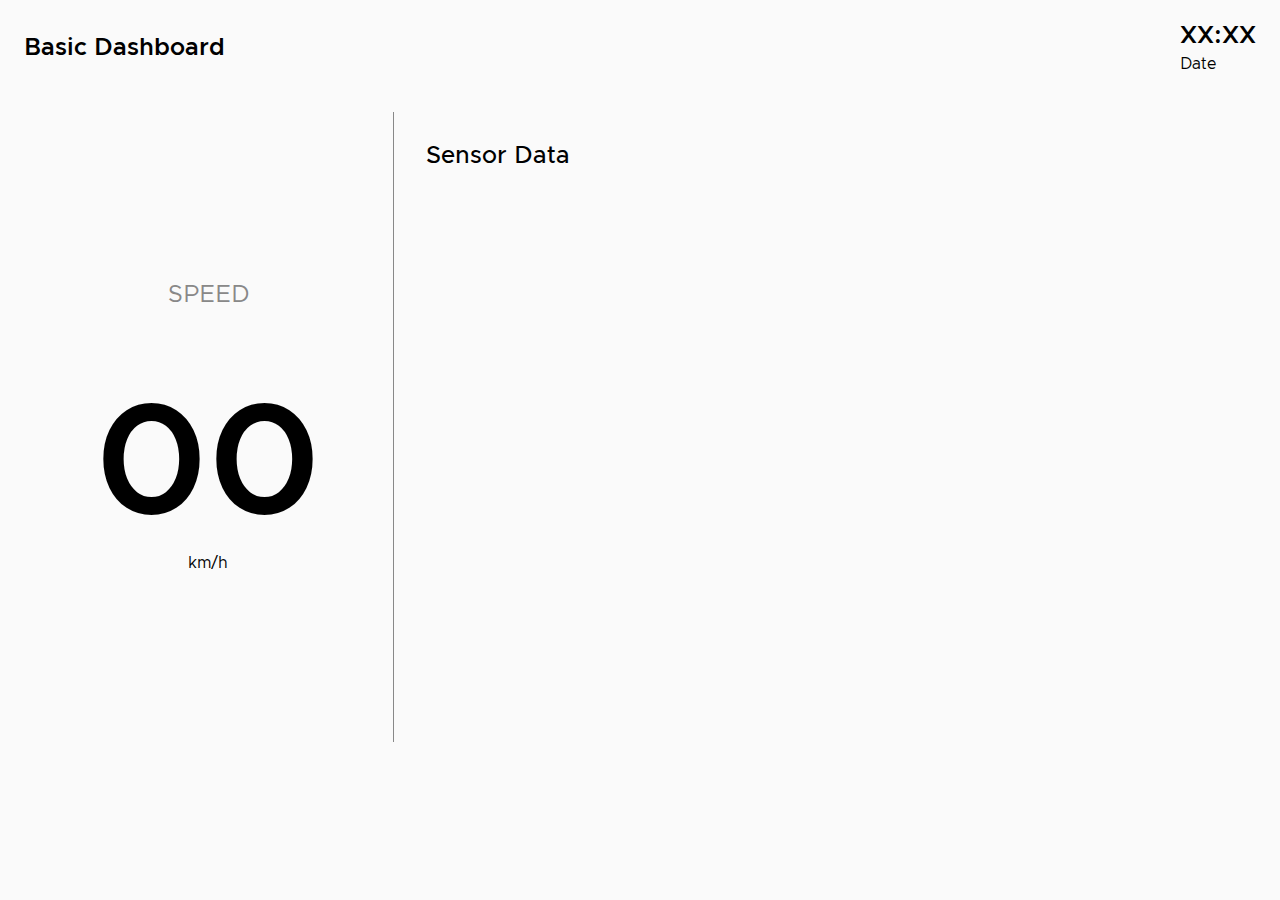
<file: index.html>
<!DOCTYPE html>
<html lang="en">

<head>
    <meta charset="UTF-8">
    <meta http-equiv="X-UA-Compatible" content="IE=edge">
    <meta name="viewport" content="width=device-width, initial-scale=1.0">
    <link rel="stylesheet" href="/css/main.css">
    <title>Basic Dashboard</title>
</head>

<body>
    <div class="general-wrap">

        <div class="top-bar">
            <div class="car-title">Basic Dashboard</div>
            <div class="dt-wrap">
                <div class="time">XX:XX</div>
                <div class="date">Date</div>
                <div class="uptime"></div>
            </div>

        </div>
        <div class="sect-divide">
            <div class="main-focus">
                <div class="spwr">
                    <div class="speed-title">speed</div>
                    <div class="speed-value">00</div>
                    <div class="speed-unit">km/h</div>
                </div>

            </div>
            <div class="sensor-sect">
                <div class="sect-title">Sensor Data</div>
                <div class="sensor-data">
                    
                </div>
            </div>

        </div>
    </div>
    <script src="/js/main.js"></script>
</body>

</html>
</file>
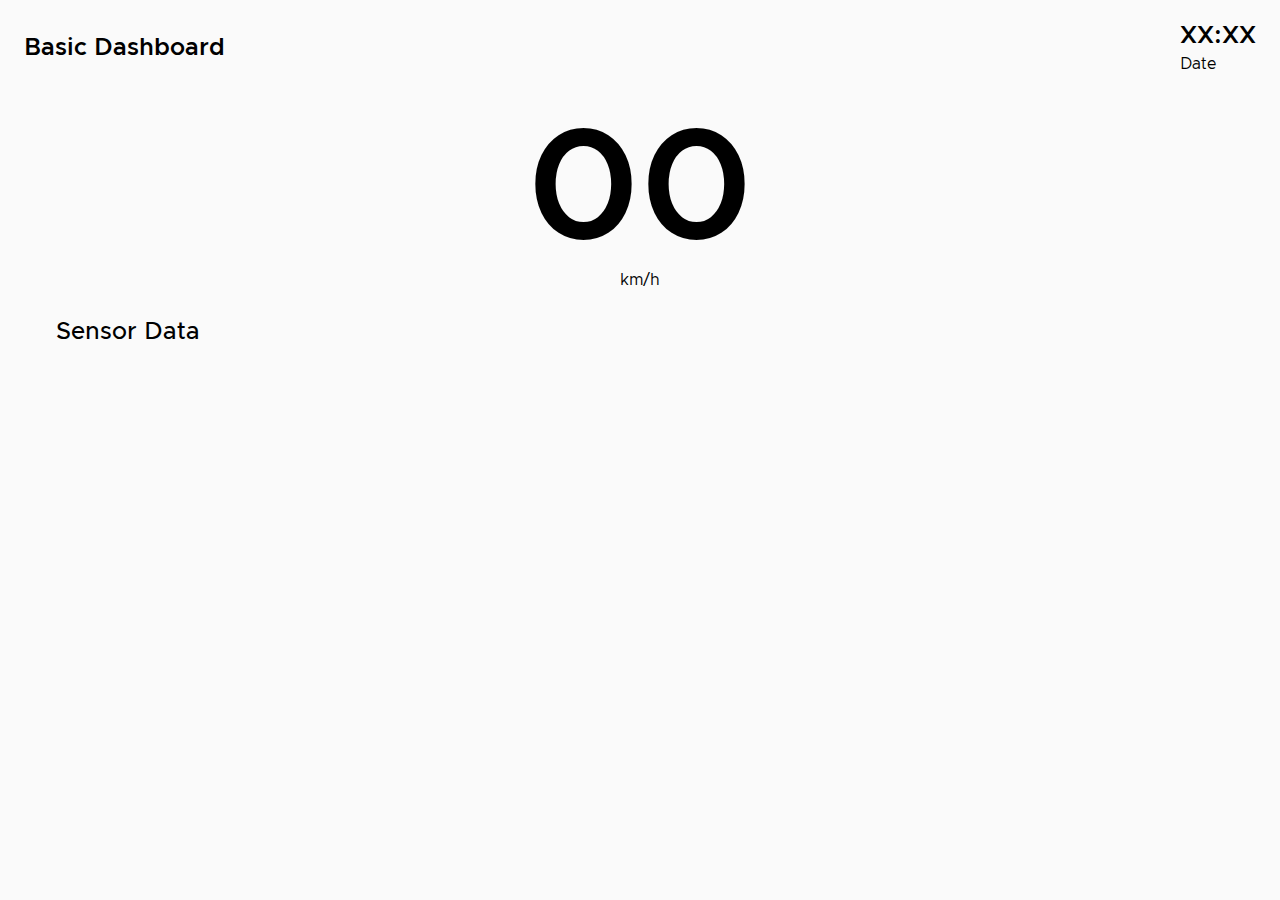
<file: index2.html>
<!DOCTYPE html>
<html lang="en">

<head>
    <meta charset="UTF-8">
    <meta http-equiv="X-UA-Compatible" content="IE=edge">
    <meta name="viewport" content="width=device-width, initial-scale=1.0">
    <link rel="stylesheet" href="/css/main2.css">
    <title>Basic Dashboard</title>
</head>

<body>
    <div class="general-wrap">

        <div class="top-bar">
            <div class="car-title">Basic Dashboard</div>
            <div class="dt-wrap">
                <div class="time">XX:XX</div>
                <div class="date">Date</div>
                <div class="uptime"></div>
            </div>

        </div>
        <div class="sect-divide">
            <div class="main-focus">
                <div class="spwr">
                    <div class="speed-title">speed</div>
                    <div class="speed-value">00</div>
                    <div class="speed-unit">km/h</div>
                </div>

            </div>
            <div class="sensor-sect">
                <div class="sect-title">Sensor Data</div>
                <div class="sensor-data">
                   
                    
                </div>
            </div>

        </div>
    </div>
    <script src="/js/main.js"></script>
</body>

</html>
</file>
<file: css/main.css>
@import url('/fonts/clarity-city-next/css/bundles/default.min.css');


* {
    box-sizing: border-box;
    padding: 0;
    margin: 0;
}


body {
    font-family: 'Clarity City', sans-serif;
    background-color: #fafafa;
}
.top-bar {
    display: flex;
    justify-content: space-between;
    align-items: center;
}
.dt-wrap > .time {
    font-size: 1.5rem;
    font-weight: 600;
    margin-bottom: .5rem;
}
.general-wrap {
    /*hehe albay wrap*/
    padding: 1.5rem;
}
.car-title {
    font-size: 1.5rem;
    font-weight: 600;
    margin-bottom: .5rem;
}
.sect-divide {
    margin-top: 2rem;
    display: flex;
    justify-content: space-between;
    align-items: flex-start;
}
.main-focus {
    text-align: center;
    width: 30%;
    border-right: 1px solid #888;
    height: 70vh;
    padding: 5rem;
    display: flex;
    justify-content: center;
    align-items: center;
}
.speed-title {
    font-size: 1.5rem;
    text-transform: uppercase;
    color: #888;
    
}
.uptime {
    color: #888;
    margin-top: .5rem;
}
.speed-value {
    font-size: 10rem;
    font-weight: 600;
    margin-bottom: .5rem;
    margin-top: 5rem;
}
.sensor-sect {
    width: 70%;
    padding: 2rem;
}
.sensor-data{
    width: 100%;
    display: flex;
    flex-wrap: wrap;
    justify-content: start;

}
.sensor-obj {
    text-align: center;
    border: 2px solid #888;
    border-radius: 16px;
    padding: 2rem;
    width: max-content;
    margin-bottom: 2rem;
    margin-right: 2rem;
}
.sensor-value{
    font-size: 2rem;
    font-weight: 600;
    margin-bottom: .5rem;
}
.sensor-tag {
    color: #888;
   
}
.sect-title{
    font-size: 1.5rem;
    font-weight: 500;
    margin-bottom: 1.5rem;
}
</file>
<file: css/main2.css>
@import url('/fonts/clarity-city-next/css/bundles/default.min.css');


* {
    box-sizing: border-box;
    padding: 0;
    margin: 0;
}


body {
    font-family: 'Clarity City', sans-serif;
    background-color: #fafafa;
}
.top-bar {
    display: flex;
    justify-content: space-between;
    align-items: center;
}
.uptime {
    color: #888;
    margin-top: .5rem;
}
.dt-wrap > .time {
    font-size: 1.5rem;
    font-weight: 600;
    margin-bottom: .5rem;
}
.general-wrap {
    /*hehe albay wrap*/
    padding: 1.5rem;
}
.car-title {
    font-size: 1.5rem;
    font-weight: 600;
    margin-bottom: .5rem;
}
.sect-divide {
    margin-top: 2rem;
   
}
.main-focus {
    text-align: center;
   
   
    

    display: flex;
    justify-content: center;
    align-items: center;
}
.speed-title {
    font-size: 1.5rem;
    text-transform: uppercase;
    color: #888;
    display: none;
    
}
.speed-value {
    font-size: 10rem;
    font-weight: 600;

}
.sensor-sect {
    width: 100%;
    padding: 2rem;
}
.sensor-data{
    width: 100%;
    display: flex;
    flex-wrap: wrap;
    justify-content: start;

}
.sensor-obj {
    text-align: center;
    border: 2px solid #888;
    border-radius: 16px;
    padding: 2rem;
    width: max-content;
    margin-bottom: 2rem;
    margin-right: 2rem;
}
.sensor-value{
    font-size: 2rem;
    font-weight: 600;
    margin-bottom: .5rem;
}
.sensor-tag {
    color: #888;
   
}
.sect-title{
    font-size: 1.5rem;
    font-weight: 500;
    margin-bottom: 1.5rem;
}
</file>
